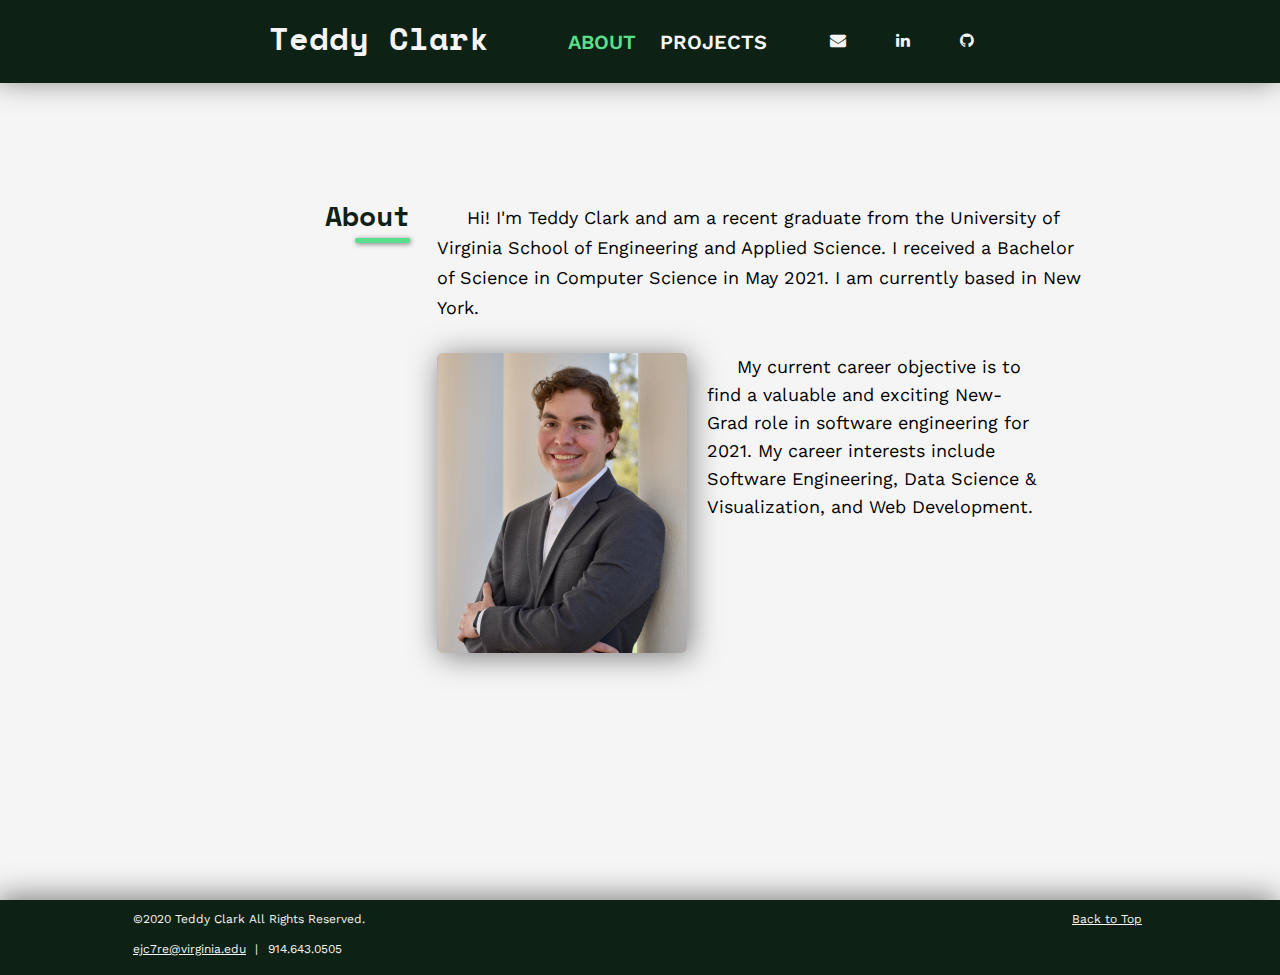
<file: index.html>
<!DOCTYPE html>
<!--Updated for 2019/2020-->
<html>
    <head>
        <!--Favicon, Stylesheet, Font-Awesome, and Script Setup-->
        <title>About | Teddy Clark</title>
        <link rel="icon" type="image/x-icon" href="images/favicon.ico">
        <link rel="stylesheet" href="stylesheet.css">
        <link rel="stylesheet" href="https://maxcdn.bootstrapcdn.com/font-awesome/4.7.0/css/font-awesome.min.css">
        <script type="text/javascript" src="jquery-1.12.0.js"></script>
        <script type="text/javascript" src="script.js"></script>
        
        <!--Fonts-->
        <link href="https://fonts.googleapis.com/css?family=Space+Mono:400,700|Work+Sans:400,700" rel="stylesheet">
        
        <!--Turn off Phone Number Styling-->
        <meta name="format-detection" content="telephone=no">
    </head>
    
    <body>
        <div class="main-container">
            <!--Top of Page-->
            <header>
                <div class="title">
                    <h1>Teddy Clark</h1>
                    <!--<p class="subtitle">Studying <strong>CS</strong> at <strong>UVA</strong></p>-->
                </div>

                <!--Navigation-->
                <nav>
                    <!--<div class="vertical-line"></div>-->

                    <ul class="navigation-list">
                        <li id="about"><a class="active" href="index.html">ABOUT</a></li>
                        <li id="projects"><a href="projects.html">PROJECTS</a></li>
                    </ul>

                    <!--<div class="vertical-line"></div>-->

                    <ul class="social-media">
                        <li class="individual-media" id="email">
                            <a href="mailto:ejc7re@virginia.edu" target="_blank">
                                <i class="fa fa-envelope"></i>
                            </a>
                        </li>
                        <li class="individual-media" id="linkedin">
                            <a href="https://www.linkedin.com/in/edwardjosephclark/" target="_blank">
                                <i class="fa fa-linkedin"></i>
                            </a>
                        </li>
                        <li class="individual-media" id="github">
                            <a href="https://github.com/teddyclark" target="_blank">
                                <i class="fa fa-github"></i>
                            </a>
                        </li>
                    </ul>
                </nav>
            </header>        

            <!--About Section-->
            <div class="container">
                <div class="content-title">
                    <h2>About</h2>
                    <div class="title-redbar"></div>
                </div>
                <div class="content-about">
                    <div class="content-redbar"></div>
                    <p>Hi! I'm Teddy Clark and am a recent graduate from the University of Virginia School of Engineering and Applied Science. I received a Bachelor of Science in Computer Science in May 2021. I am currently based in New York.</p>

                    <div class="about-paragraph-image">
                        <img class="about-img" src="images/headshot.jpg" alt="Teddy Clark">
                        <p>My current career objective is to find a valuable and exciting New-Grad role in software engineering for 2021. My career interests include Software Engineering, Data Science & Visualization, and Web Development.</p>
                    </div>
                </div>
            </div>

            <!--Footer-->
            <footer>
                <div class="footer-top-level">
                    <p>&copy;2020 Teddy Clark All Rights Reserved.</p>   
                </div>
                <div class="footer-right-links">                     
                        <p><a href="#" class="link">Back to Top</a></p>
                    </div>
                <div class="footer-bottom-level">                
                    <p><a href="mailto:ejc7re@virginia.edu" class="link">ejc7re@virginia.edu</a> |</p>
                    <p>914.643.0505</p>
                </div>
            </footer>
        </div> <!--End of Main Container-->
    </body>
</html>
</file>
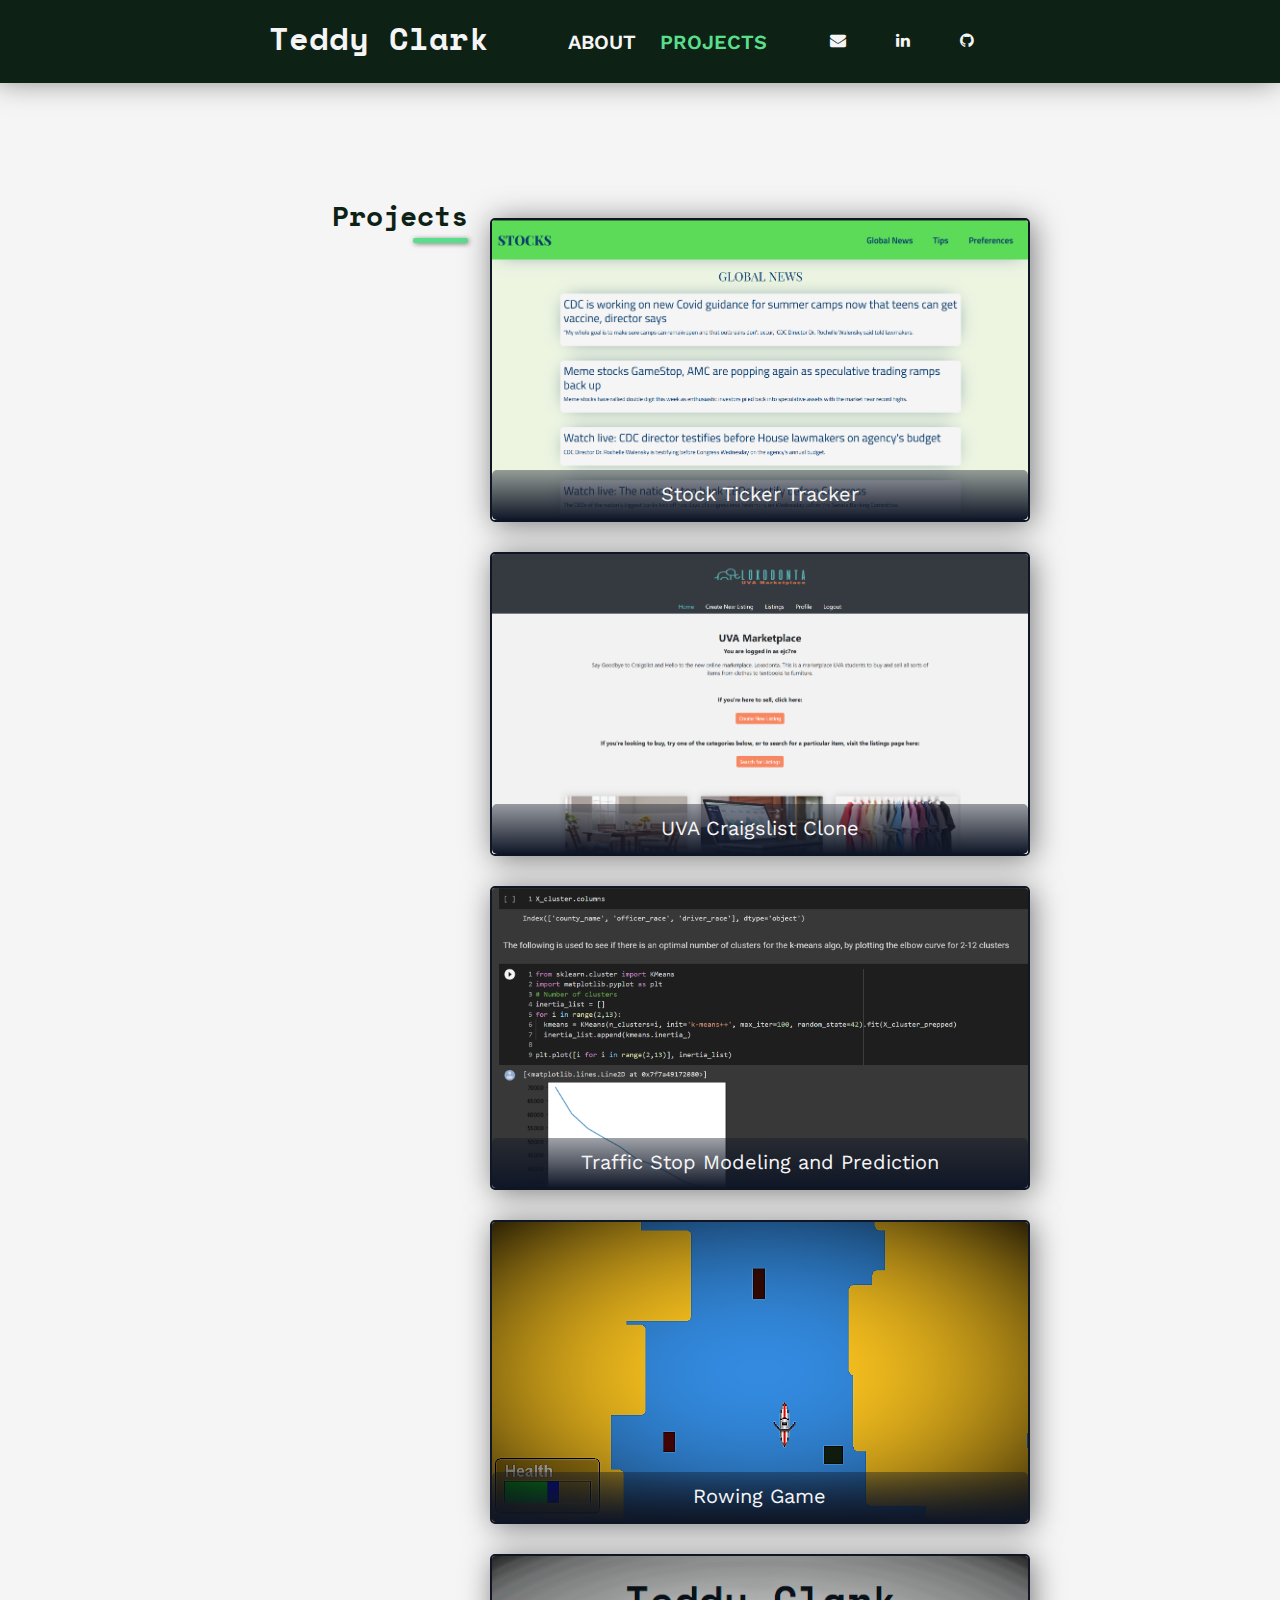
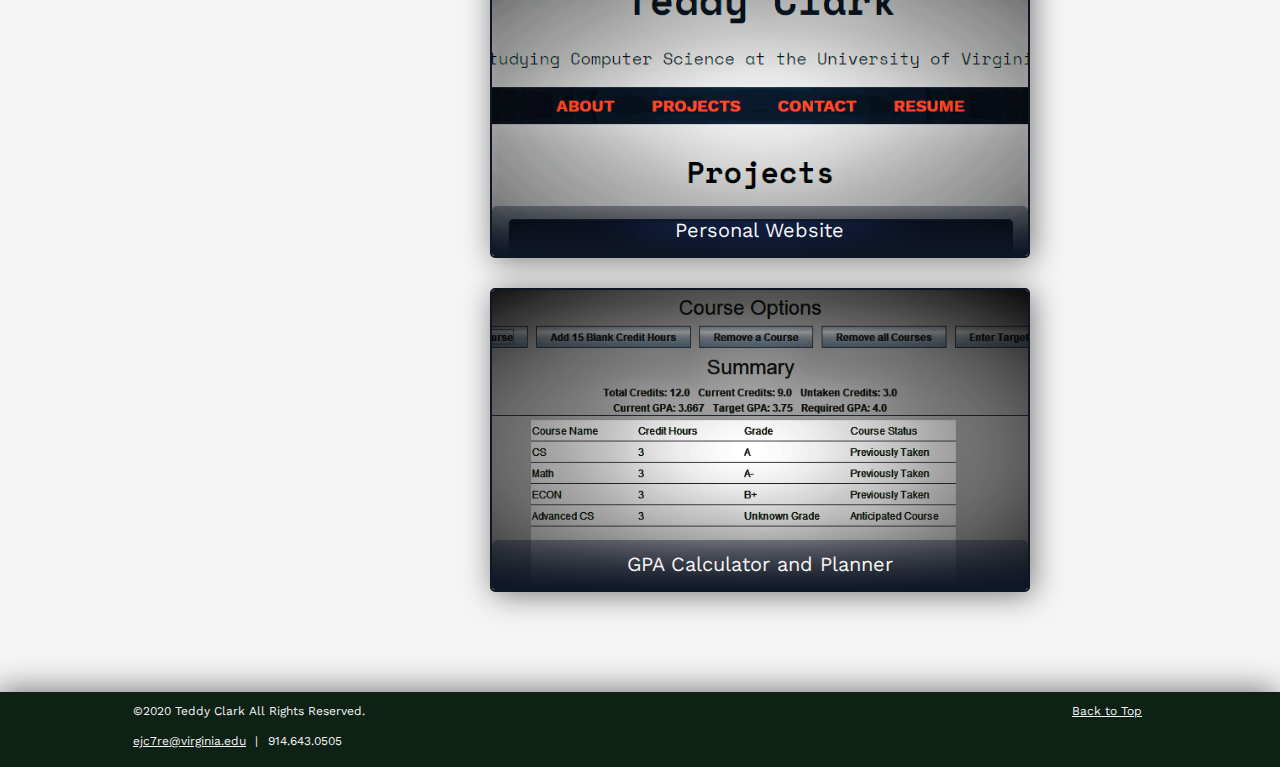
<file: projects.html>
<!DOCTYPE html>
<html>
    <head>
        <!--Stylesheet and Script Setup-->
        <title>Projects | Teddy Clark</title>
        <link rel="stylesheet" href="stylesheet.css">
        <link rel="stylesheet" href="https://maxcdn.bootstrapcdn.com/font-awesome/4.7.0/css/font-awesome.min.css">
        <link rel="icon" type="image/x-icon" href="images/favicon.ico">
        <script type="text/javascript" src="jquery-1.12.0.js"></script>
        <script type="text/javascript" src="script.js"></script>
        
        <!--Fonts-->
        <link href="https://fonts.googleapis.com/css?family=Space+Mono:400,700|Work+Sans:400,700" rel="stylesheet">
        
        <!--Turn off Phone Number Styling-->
        <meta name="format-detection" content="telephone=no">
    </head>
    
    <body>
        <div class="main-container">
            <!--Top of Page-->
            <header>
                    <div class="title">
                        <h1>Teddy Clark</h1>
                        <!--<p class="subtitle">Studying <strong>CS</strong> at <strong>UVA</strong></p>-->
                    </div>
    
                    <!--Navigation-->
                    <nav>
                        <ul class="navigation-list">
                            <li id="about"><a href="index.html">ABOUT</a></li>
                            <li id="projects"><a class="active" href="projects.html">PROJECTS</a></li>
                        </ul>
                        <ul class="social-media">
                            <li class="individual-media" id="email">
                                <a href="mailto:ejc7re@virginia.edu" target="_blank">
                                    <i class="fa fa-envelope"></i>
                                </a>
                            </li>
                            <li class="individual-media" id="linkedin">
                                <a href="https://www.linkedin.com/in/edwardjosephclark/" target="_blank">
                                    <i class="fa fa-linkedin"></i>
                                </a>
                            </li>
                            <li class="individual-media" id="github">
                                <a href="https://github.com/teddyclark" target="_blank">
                                    <i class="fa fa-github"></i>
                                </a>
                            </li>
                        </ul>
                    </nav>
                </header>     

            <!--Projects Section-->
            <div class="container">
                <div class="content-title">
                    <h2>Projects</h2>
                    <div class="title-redbar"></div>
                </div>
                <div class = "content-projects">
                    <div class="content-redbar"></div>
                    <div class="individual-project" class="sixthproject">
                        <img class="project-img" src="images/stocks.png" width="100%" height= "300" alt="Stock App Picture">
                        <p>Stock Ticker Tracker<br /><br /><br />
                        <small> Built a web app using Angular and PHP where users can log in, select certain stock tickers, and view stock charts and related news for those stocks. Users can also view global news for the day. Source Code available on <a class="github-link" class="link" href="https://github.com/teddyclark/cs4640-stock-app" target="_blank">GitHub</a>.</small></p>
                    </div>
                    <div class="individual-project" class="fifthproject">
                        <img class="project-img" src="images/craigslist.png" width="100%" height= "300" alt="Traffic Stop Picture">
                        <p>UVA Craigslist Clone<br /><br /><br />
                        <small>Used the Python Django framework to build a website where students can buy and sell items to other UVA
                            students, such as school-related gear or textbooks. Students login using their school credentials, and there is a map functionality to specify where the trade will take place. Source Code available on <a class="github-link" class="link" href="https://github.com/teddyclark/uva-craigslist-clone" target="_blank">GitHub</a>.</small></p>
                    </div>
                    <div class="individual-project" class="fourthproject">
                        <img class="project-img" src="images/trafficstop.png" width="100%" height= "300" alt="Traffic Stop Picture">
                        <p>Traffic Stop Modeling and Prediction<br /><br /><br />
                        <small>Trained and tested machine learning models to predict if an individual would be stopped for a traffic violation in
                            Virginia to observe if there is a racial bias among officers. Analyzed using k-means clustering, Logistic regression, SGD, and ultimately a custom neural network using TensorFlow and Keras. Source Code available on <a class="github-link" class="link" href="https://github.com/teddyclark/ml4va-traffic-stop" target="_blank">GitHub</a>.</small></p>
                    </div>
                    <div class="individual-project" class="thirdproject">
                        <img class="project-img" src="images/rowinggame.png" width="100%" height= "300" alt="Rowing Game Picture">
                        <p>Rowing Game<br /><br /><br />
                        <small>An infinite runner game made with Java where the player must avoid obstacles to get as far as possible. It was made to practice Java and game design. Source Code available on <a class="github-link" class="link" href="https://github.com/teddyclark/rowing-game" target="_blank">GitHub</a>.</small></p>
                    </div>
                    <div class="individual-project" class="secondproject">
                        <img class="project-img" src="images/website.PNG" width="100%" height= "300" alt="Personal Website Picture">
                        <p>Personal Website<br /><br /><br />
                        <small>This website was made using HTML, CSS, and JavaScript. It was made made it to practice responsive web design and GitHub. Source Code available on <a class="github-link" class="link" href="https://github.com/teddyclark/tedclark72.github.io" target="_blank">GitHub</a>.</small></p>
                    </div> 
                    <div class="individual-project" class="firstproject">
                        <img class="project-img" src="images/gpagui.PNG" width="100%" height= "300" alt="GPA Calculator">
                        <p>GPA Calculator and Planner<br /><br /><br />
                        <small>This application can calculate your current GPA based on grade and credits for individual classes or an entire semester. It can also tell you a required GPA for future classes based on a target GPA. Source Code available on <a class="github-link" class="link" href="https://github.com/teddyclark/gpa-gui" target="_blank">GitHub</a>.</small></p>
                    </div> 
                </div>
            </div>

            <!--Footer-->
            <footer>
                <div class="footer-top-level">
                    <p>&copy;2020 Teddy Clark All Rights Reserved.</p>   
                </div>
                <div class="footer-right-links">                     
                        <p><a href="#" class="link">Back to Top</a></p>
                    </div>
                <div class="footer-bottom-level">                
                    <p><a href="mailto:ejc7re@virginia.edu" class="link">ejc7re@virginia.edu</a> |</p>
                    <p>914.643.0505</p>
                </div>
            </footer>
        </div> <!--End of Main Container-->
    </body>
</html>
</file>
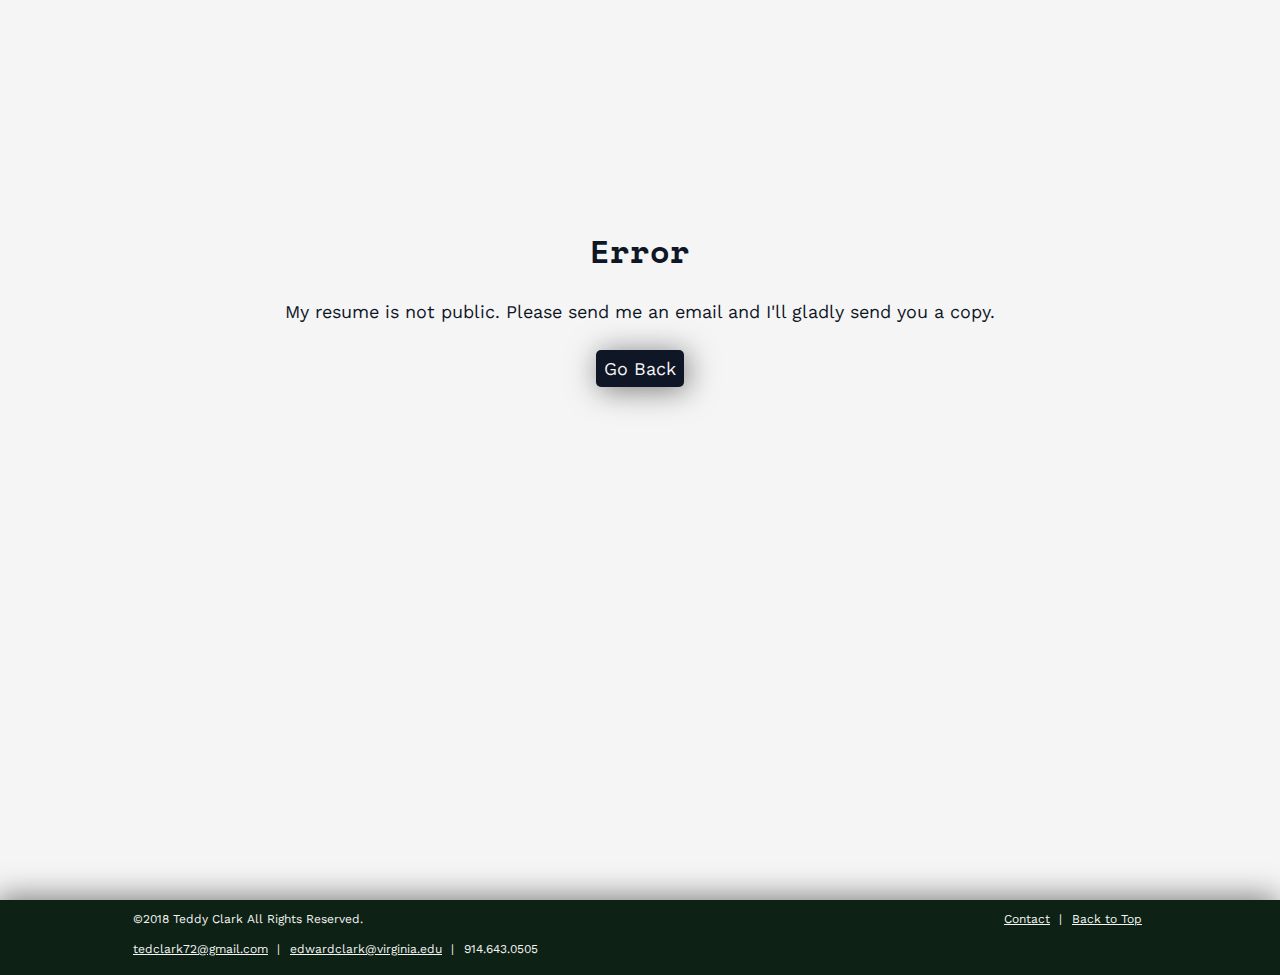
<file: unimplemented.html>
<!DOCTYPE html>
<html>
    <head>
        <!--Favicon, Stylesheet, and Script Setup-->
        <title>404 Error | Teddy Clark</title>
        <link rel="icon" type="image/x-icon" href="images/favicon.ico">
        <link rel="stylesheet" href="stylesheet.css">
        <script type="text/javascript" src="jquery-1.12.0.js"></script>
        <script type="text/javascript" src="script.js"></script>
        
        <!--Fonts-->
        <link href="https://fonts.googleapis.com/css?family=Space+Mono:400,700|Work+Sans:400,700" rel="stylesheet">
    </head>
    
    <body>
        <div class="main-container">
            <div class="container">
                <div class="content-unimplemented">
                    <h2 class="error-title">Error</h2>
                    <p class="error-message">My resume is not public. Please send me an email and I'll gladly send you a copy.</p>
                    <button class="go-back" onclick="history.back()">Go Back</button>
                </div>
            </div>
        </div> <!--End of Main Container-->
                    <!--Footer-->
        <footer>
            <div class="footer-top-level">
                <p>&copy;2018 Teddy Clark All Rights Reserved.</p>   
            </div>
            <div class="footer-right-links">                     
                    <p><a href="contact.html" class="link">Contact</a> |</p>  
                    <p><a href="#" class="link">Back to Top</a></p>
                </div>
            <div class="footer-bottom-level">  
                <p><a href="mailto:tedclark72@gmail.com" class="link">tedclark72@gmail.com</a> |</p>
                <p><a href="mailto:edwardclark@virginia.edu" class="link">edwardclark@virginia.edu</a> |</p>
                <p>914.643.0505</p>
            </div>
        </footer>
    </body>
</html>
</file>
<file: stylesheet.css>
/* Highlight Color */
::selection {
    background: #59de8c;
    color: #F5F5F5;
}
::-moz-selection {
    background: #59de8c;
    color: #F5F5F5;
}

/* Links */
.link:link, .github-link:link {
    color: #F5F5F5;
    transition: .15s ease-in-out;
    -moz-transition: .15s ease-in-out;
    -webkit-transition: .15s ease-in-out;
}
.link:visited, .github-link:visited {
    color: #F5F5F5
}
.github-link:hover {
    background: #6e5494;
    border-radius: 5px;
    padding: 3px;
    text-decoration: none;
}

/* Main Body */
body {
    background-color: #F5F5F5;
    height: 100%;
    margin: 0px;
    padding: 0px;
    position: relative;
}

/* Main Container Div */
.main-container {
    display: block;
    min-height: 100vh;
    overflow: hidden;
    position: relative;
    padding-bottom: 75px;
}

/* Header */
header {
    background-color: #0E2115;
    box-shadow: -3px -3px 30px rgba(0, 0, 0, .5);
    margin: 0 auto;
    padding-bottom: 10px;
    text-align: center;
}
header .title {
    display: block;
    max-width: 225px;
    padding-right: 20px;
    padding-top: 9px;
    margin: 0 auto;
}
header h1 {
    color: #F5F5F5;
    font-family: 'Space Mono', monospace;
    margin-bottom: 1px;
    margin-top: 5px;
    position: relative;
    text-align: center;
    text-decoration: none;
}


/* Footer */
footer {
    background-color: #0e2115;
    bottom: 0;
    box-shadow: -3px -3px 30px rgba(0, 0, 0, .5);
    color: #F5F5F5;
    font-family: 'Work Sans', sans-serif;
    font-size: 12px;
    font-weight: 400;
    height: 75px;
    margin: 0;
    padding: 0;
    position: absolute;
    width: 100%;
    text-align: center; 
    transition: .3s ease-in-out;
    -moz-transition: .3s ease-in-out;
    -webkit-transition: .3s ease-in-out;
}
footer:hover {
    box-shadow: -3px -3px 35px rgba(0, 0, 0, .65);
}
footer .footer-top-level {
    display: inline-flex;
    left: 0;
    margin-left: 10%;
    position: absolute;
    text-align: right;
    
}
footer .footer-top-level p {
    text-align: left;
    padding-left: 5px;
}
footer .footer-right-links {
    display: inline-flex;
    margin-right: 10%;
    position: absolute;
    right: 0;
    text-align: left;
}
footer .footer-right-links p {
    padding-right: 5px;
    padding-left: 5px;
}
footer .footer-right-links a {
    padding-right: 5px;
}
footer .footer-bottom-level {
    display: inline-flex;
    left: 0;
    margin-left: 10%;
    padding-top: 30px;
    position: absolute;
    text-align: left;
}
footer .footer-bottom-level p {
    padding-right: 5px;
    padding-left: 5px;
}
footer .footer-bottom-level a {
    padding-right: 5px;
}

/*Navigation*/
nav {
    display: inline-block;
    padding-top: 20px;
    padding-right: 0px;
    max-width: 600px;
}
nav .navigation-list {
    background-color: #0e2115;
    border-radius: 5px;
    /* box-shadow: 3px 3px 30px rgba(0, 0, 0, .5);*/
    float: left;
    list-style-type: none;
    position: relative;
    padding: 15px;
    margin: 0 auto;
    transition: .2s ease-in-out;
    -moz-transition: .2s ease-in-out;
    -webkit-transition: .2s ease-in-out;
}
nav .social-media {
    float: right;
    list-style-type: none;
    padding: 15px;
    margin: 0 auto;
    margin-top: 2px;
    transition: .2s ease-in-out;
    -moz-transition: .2s ease-in-out;
    -webkit-transition: .2s ease-in-out;
}
nav ul li { 
    display: inline-block; 
}
nav .navigation-list a {
    background-color: #0e2115;
    border-radius: 5px;
    color: #F5F5F5;
    font-family: 'Work Sans', sans-serif;
    font-size: 20px;
    font-weight: 600;
    margin-left: 2px;
    margin-right: 2px;  
    padding: 8px;
    position: relative;
    text-decoration: none;
    transition: .15s ease-in-out;
    -moz-transition: .15s ease-in-out;
    -webkit-transition: .15s ease-in-out;
}
nav .individual-media a {
    background-color: #0e2115;
    border-radius: 100%;
    
    color: #F5F5F5;
    margin-right: 8px;
    margin-left: 8px;
    padding: 15px;
    transition: .15s ease-in-out;
    -moz-transition: .15s ease-in-out;
    -webkit-transition: .15s ease-in-out;
}
nav .navigation-list a:hover {
    color: #F5F5F5;
    background-color: #59de8c;
    border-radius: 5px;
}
nav #email a:hover {
    background-color: #6fa6ff;
    border-radius: 100%;
    box-shadow: 3px 3px 30px rgba(0, 0, 0, .5);
}
nav #linkedin a:hover {
    background-color: #007bb5;
    border-radius: 100%;
    box-shadow: 3px 3px 30px rgba(0, 0, 0, .5);
}
nav #github a:hover {
    background-color: #6e5494;
    border-radius: 100%;
    box-shadow: 3px 3px 30px rgba(0, 0, 0, .5);
}
nav .navigation-list a.active {
    color: #59de8c;
    background-color: #0E2115;
    border-radius: 5px;
}

/*Page Header and Container*/
.container {
    margin: 0 auto;
    padding-top: 0px;
    padding-bottom: 20px;
    text-align: center;
}
.container .content-title {
    color: #0E2115;
    display: block;
    font-family: 'Space Mono', monospace;
    font-size: 32px;
    margin: 0 auto;
    max-width: 225px;
}
.container .content-title h2 {
    font-size: 28px;
    margin-bottom: -15px;
}

/* Red Bars */
.title-redbar {
    background-color: #59de8c;
    border-radius: 2px;
    box-shadow: 1px 1px 5px rgba(0, 0, 0, .5);
    height: 5px;
    opacity: 0;
    width: 55px;
}
.content-redbar {
    background-color: #59de8c;
    border-radius: 2px;
    box-shadow: 1px 1px 5px rgba(0, 0, 0, .5);
    height: 5px;
    margin: 0 auto;
    margin-bottom: 25px;
    opacity: 1;
    width: 55px;
}

/*About*/
.content-about {
    display: inline-block;
    padding-top: 15px;
    max-width: 85%;
    margin: 0 auto;
    text-align: center;
}
.content-about p {
    display: block;
    font-family: 'Work Sans', sans-serif;
    font-size: 20px;
    line-height: 28px;
    margin-bottom: 5px;
    margin-top: 5px;
    padding-bottom: 10px;
    text-indent: 30px;   
    text-align: left;
}
.content-about .about-paragraph-image {
    padding-top: 0px;
    margin: 0 auto;
    text-align: center;
}
.content-about .about-paragraph-image .about-img {
    box-shadow: 3px 3px 30px rgba(0, 0, 0, .5);
    border-radius: 5px;
    display: block;
    height: 300px;
    margin: 0 auto;
    object-fit: cover;
    width: 250px;
    transition: .3s ease-in-out;
    -moz-transition: .3s ease-in-out;
    -webkit-transition: .3s ease-in-out;
}
.content-about .about-paragraph-image .about-img:hover {
    box-shadow: 3px 3px 30px rgba(0, 0, 0, .65);
}
.content-about .about-paragraph-image p {
    display: block;
    font-size: 20px;
    line-height: 28px;
    margin: 0;
    padding-bottom: 20px;
    padding-top: 20px;
    width: 100%;
}

/*Projects*/
.content-projects {
    background-size: cover;
    border-radius: 5px;  
    display: inline-block;
    font-family: 'Work Sans', sans-serif;
    margin: 0 auto;
    margin-bottom: 50px;
    margin-top: 30px;
    position: relative;
    width: 75%;
}
.content-projects p {
    background: #0F1626;
    background: linear-gradient(bottom, rgba(15, 22, 38, 1), rgba(15, 22 , 38, .4));
    background: -webkit-linear-gradient(bottom, rgba(15, 22, 38, 1), rgba(15, 22 , 38, .4));
    background: -moz-linear-gradient(bottom, rgba(15, 22, 38, 1), rgba(15, 22 , 38, .4));
    bottom: 0;
    border-radius: 5px;
    color: #F5F5F5;
    column-span: 1;
    height: 30px;
    font-size: 24px;
    line-height: 28px;
    padding: 10px;
    position: absolute;
    text-align: center;
    margin: 0;
    transition: height .3s ease-in-out;
    -moz-transition: height .3s ease-in-out;
    -webkit-transition: height .3s ease-in-out;
}
.content-projects small {
    border-radius: 5px;
    font-family: 'Work Sans', sans-serif;
    opacity: 0;
}
.content-projects .individual-project {
    border: 2px solid #0F1626;
    border-radius: 5px;
    box-shadow: 3px 3px 30px rgba(0, 0, 0, .5);
    height: 300px;
    margin-top: 20px;
    margin-bottom: 30px;
    position: relative;
    overflow: hidden;
    transition: .3s ease-in-out;
}
.content-projects .individual-project:hover {
    box-shadow: 3px 3px 35px rgba(0, 0, 0, .65);
    transform: scale(1.02, 1.02);
    -moz-transform: scale(1.02, 1.02); 
    -webkit-transform: scale(1.02, 1.02); 
}
.content-projects .show-description p {
    height: 280px;
    border-radius: 5px;
}
.content-projects .show-description small {
    opacity: 1;
    border-radius: 5px;
}
.content-projects .project-img {
    height: auto;
    min-height: 300px;
    min-width: 100%;
    transition: .3s;
    -moz-transition: .3s;
    -webkit-transition: .3s;
}

/*Unimplemented Page (Currently not used)*/
.content-unimplemented {
    padding-top: 200px;
}
.content-unimplemented .error-title {
    color: #0F1626;
    font-family: 'Space Mono', monospace;
    font-size: 32px;
}
.content-unimplemented .error-message {
    color: #0F1626;
    font-family: 'Work Sans', sans-serif;
    font-size: 18px;
}
.content-unimplemented .go-back {
    background-color: #0F1626;
    border: medium none;
    border-radius: 5px;
    box-shadow: 3px 3px 30px rgba(0, 0, 0, .5);
    color: #F5F5F5;
    cursor: pointer;
    font-family: 'Work Sans', sans-serif;
    font-size: 18px;
    margin-top: 10px;
    padding: 8px;
    text-align: center;
    transition: .3s ease-in-out;
    -moz-transition: .3s ease-in-out;
    -webkit-transition: .3s ease-in-out;
}
.content-unimplemented .go-back:hover {
    background-color: #FF533D;
    transform: scale(1.02, 1.02);
    -moz-transform: scale(1.02, 1.02);
    -webkit-transform: scale(1.02, 1.02);
}

/* Landscape Design */
@media screen and (orientation: landscape) {
    
    /* Change to Header */
    header {
        margin-bottom: 75px;
    }

    header .title {
        display: inline-block;
        max-width: 225px;
        padding-right: 50px;
        vertical-align: top;
    }
    header h1 {
        font-size: 32px;
    }
    header .subtitle {
        font-size: 16px;
    }
    nav {
        padding-top: 15px;
    }
    /*
    .vertical-line {
        background-color: black;
        height: 10px;
        width: 10px;
    }*/
    
    /* Changes to Content */
    .container {
        max-width: 900px;
    }
    .container .content-title {
        display: inline-block;
        margin-right: 18px;
        padding-left: 17px;
        padding-top: 0px;
        text-align: right;
        vertical-align: top;
        width: 200px;
    }
    .container .content-title h2 {
        margin-top: 37px;
        margin-bottom: 2px;
    }
    
    /* Changes to red bars */
    .title-redbar {
        opacity: 1;
        float: right;
        padding-top: 0px;
        margin-top: 0px;
    }
    .content-redbar {
        opacity: 0;
    }
    
    /* Changing About Page */
    .content-about {
        max-width: 650px;
        margin-left: 5px;
        padding-top: 15px;
        text-align: left;
    }
    .content-about p {
        font-size: 18px;
        line-height: 30px;
        margin-bottom: 0px;
        margin-top: 0px;
    }
    .content-about .about-paragraph-image {
        display: inline-flex;
        max-width: 600px;
        padding-top: 20px;
    }
    .content-about .about-paragraph-image .about-img {
        display: inline-block;
    }
    .content-about .about-paragraph-image p {
        display: block;
        font-size: 18px;
        padding-top: 0px;
        padding-left: 20px;
        width: 330px;
    }
    
    /*Changing Projects Page*/
     .content-projects {
        max-width: 540px;
    }
    .content-projects p {
        font-size: 20px;
    }
    
    /*Changing Contact Page*/
    .content-contact {
        margin-left: 5px;
        max-width: 540px;
    }
    .content-contact p {
        font-size: 18px;
        margin-bottom: 0px;
        padding-top: 15px;
    }
    .content-contact #first-bar {
        opacity: 0;
    }
    .content-contact .content-redbar {
        opacity: 1;
    }
    .content-contact #contact-form {
        margin-left: 0px;
        padding-left: 0px;
    }
    .content-contact #contact-form input[type="text"], .content-contact #contact-form input[type="email"], .content-contact #contact-form textarea {
        margin-left: 0px;
        width: 520px;
    }
    .content-contact #contact-form #contact-submit {
        width: 545px;
    } 
    .content-contact .email1 {
        font-size: 18px;
    }
    .content-contact .email2 {
        font-size: 18px;
    }
    .content-contact .socialmedia-circle a {
        font-size: 30px;
        height: 30px;
        width: 30px;
    } 
    .content-contact .individual-media p {
        padding-top: 0px;
    }
}
</file>
